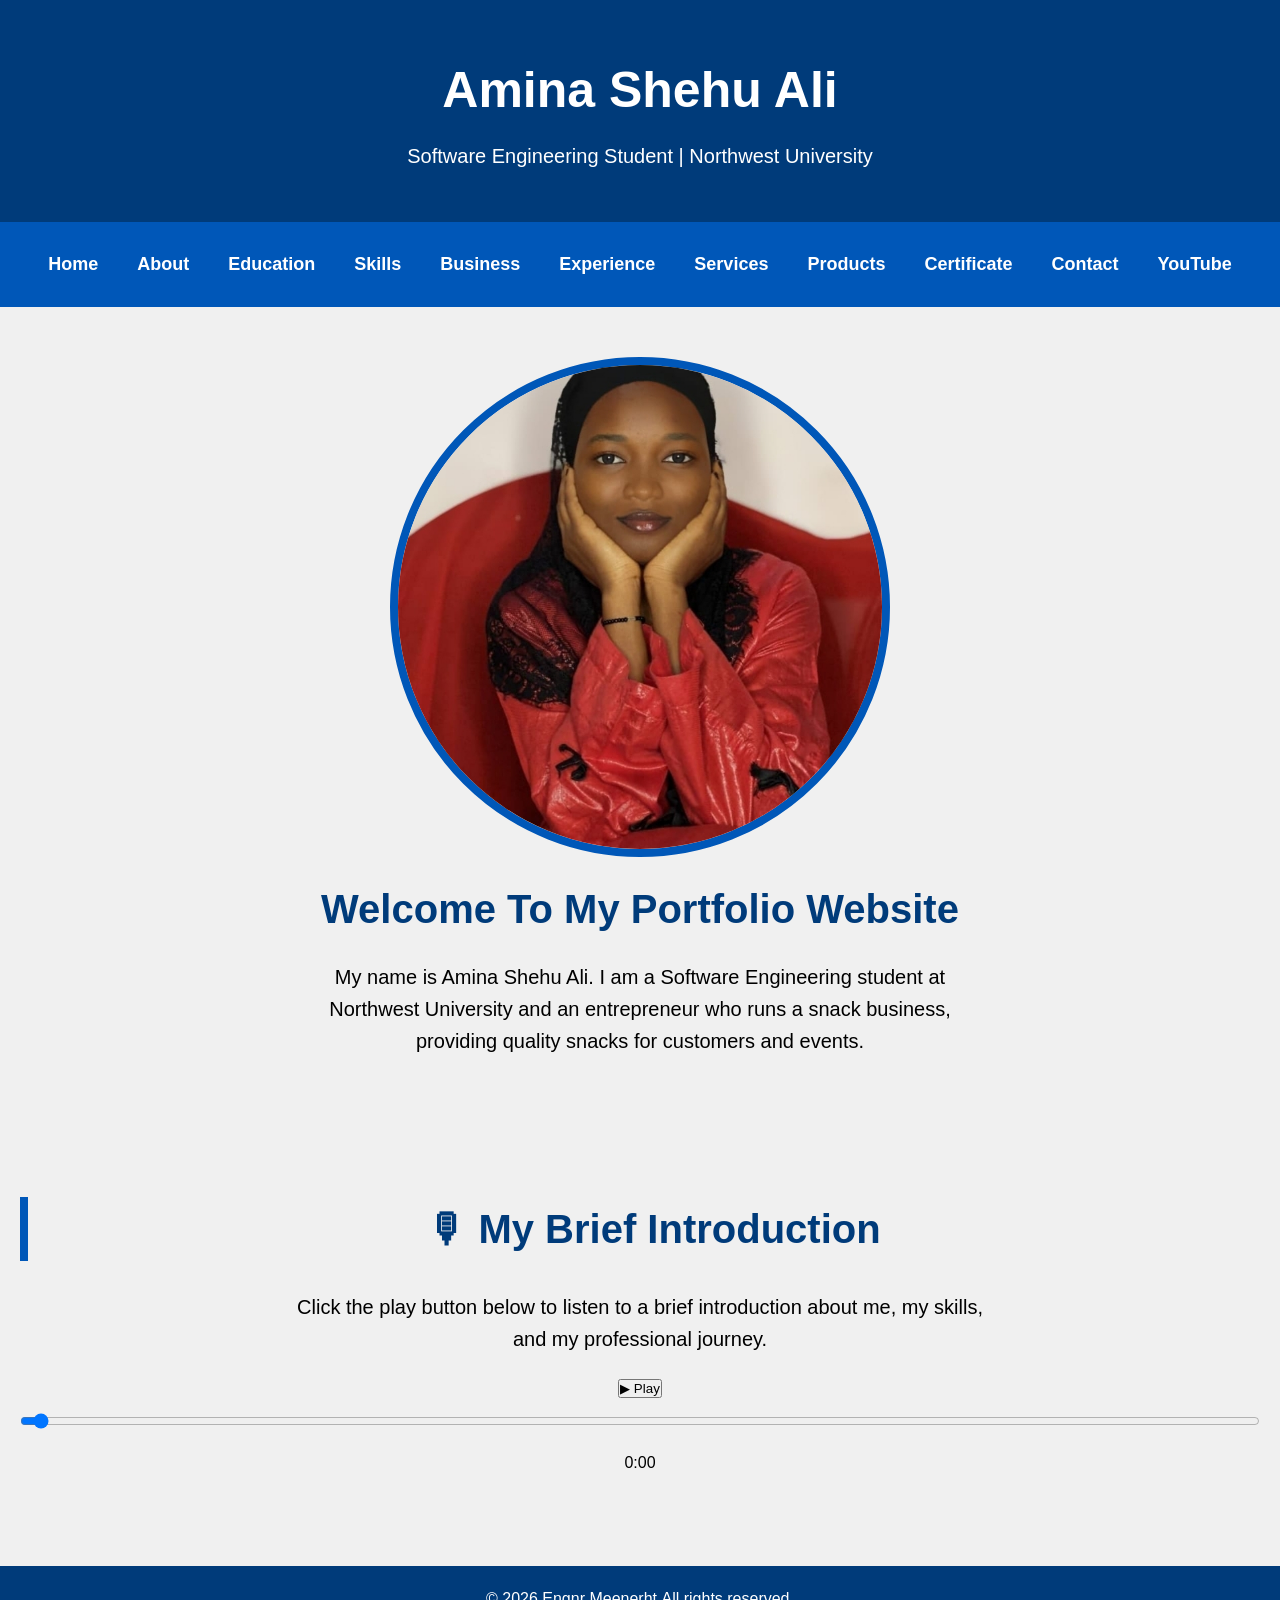
<file: index.html>
<!DOCTYPE html>
<html lang="en">

<head>
    <meta charset="UTF-8">
    <meta name="viewport" content="width=device-width, initial-scale=1.0">
    <title>Home - Amina Shehu Ali</title>
    <link rel="stylesheet" href="style.css">
</head>

<body>

<header>
    <h1>Amina Shehu Ali</h1>
    <p>Software Engineering Student | Northwest University</p>
</header>

<nav>
    <a href="index.html">Home</a>
    <a href="about.html">About</a>
    <a href="education.html">Education</a>
    <a href="skills.html">Skills</a>
    <a href="business.html">Business</a>
    <a href="experience.html">Experience</a>
    <a href="services.html">Services</a>
    <a href="products.html">Products</a>
    <a href="certificate.html">Certificate</a>
    <a href="contact.html">Contact</a>
    <a href="youtube.html" class="active">YouTube</a>
</nav>

<section class="hero">

    <img src="profile.jpg"
         alt="Profile Picture"
         class="profile-pic">

    <h2>Welcome To My Portfolio Website</h2>

    <p>
        My name is Amina Shehu Ali.
        I am a Software Engineering student at
        Northwest University and an entrepreneur
        who runs a snack business, providing
        quality snacks for customers and events.
    </p>
</section>
<section class="audio-section hero">
    <h2 class="section-title">🎙 My Brief Introduction</h2>

    <p>
        Click the play button below to listen to a brief introduction about me, my skills, and my professional journey.
    </p>

    <audio id="myAudio">
        <source src="my introduction.mp3" type="audio/mpeg">
    </audio>

    <div class="audio-player">
        <button id="playBtn">▶ Play</button>
        <input type="range" id="progressBar" value="0">
        <span id="currentTime">0:00</span>
    </div>
</section>

<script>
const audio = document.getElementById("myAudio");
const playBtn = document.getElementById("playBtn");
const progressBar = document.getElementById("progressBar");
const currentTime = document.getElementById("currentTime");

playBtn.onclick = function () {
    if (audio.paused) {
        audio.play();
        playBtn.innerHTML = "⏸ Pause";
    } else {
        audio.pause();
        playBtn.innerHTML = "▶ Play";
    }
};

audio.ontimeupdate = function () {
    progressBar.max = audio.duration;
    progressBar.value = audio.currentTime;

    let min = Math.floor(audio.currentTime / 60);
    let sec = Math.floor(audio.currentTime % 60);
    if (sec < 10) sec = "0" + sec;

    currentTime.innerHTML = min + ":" + sec;
};

progressBar.oninput = function () {
    audio.currentTime = progressBar.value;
};
            </script>


<footer>
    <p>&copy; 2026 Engnr Meenerht.All rights reserved.</p>
</footer>

</body>
</html>
</file>
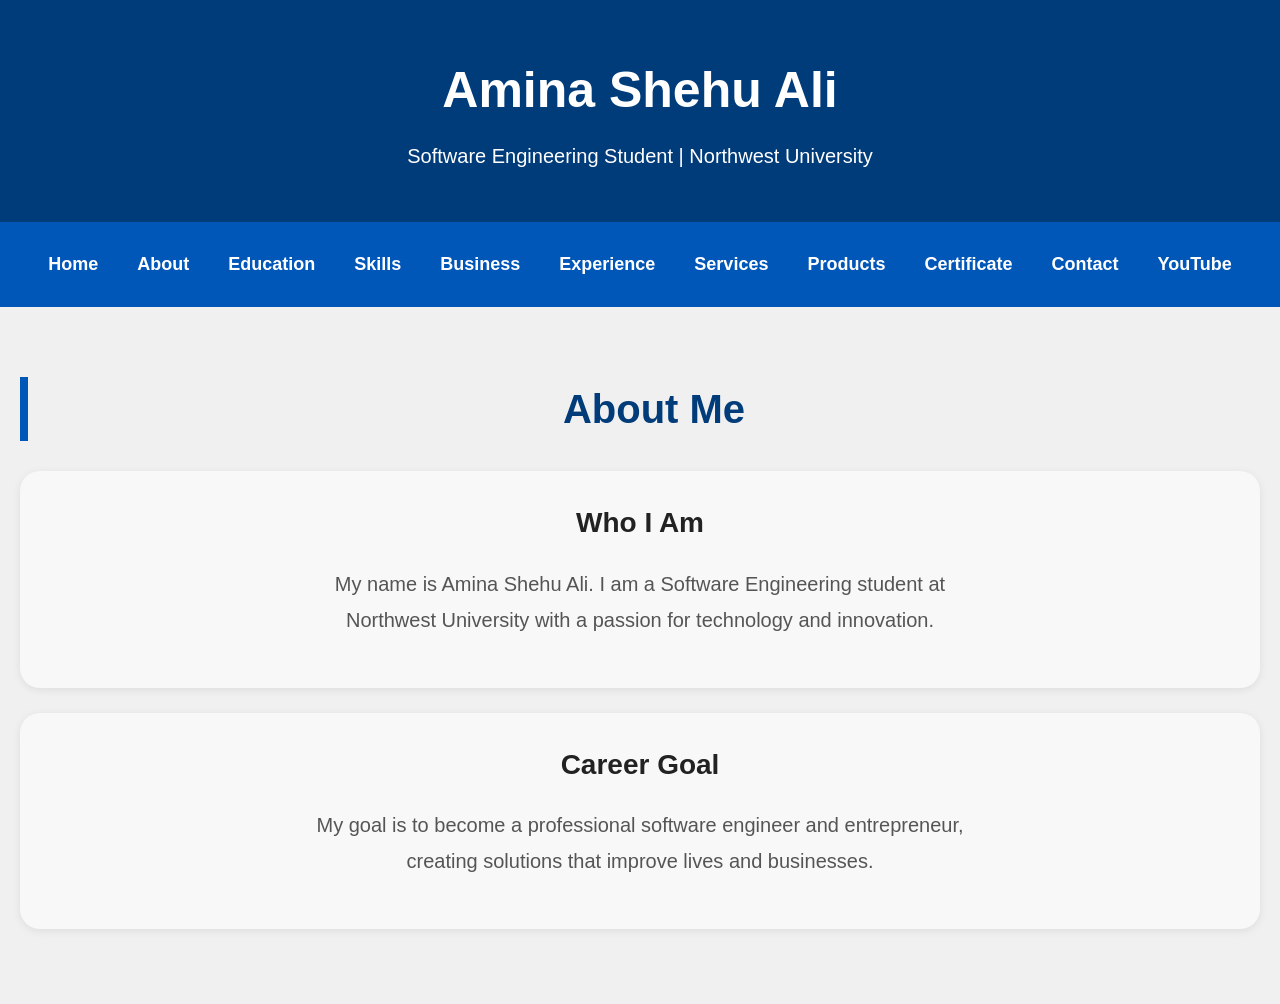
<file: about.html>
<!DOCTYPE html>
<html lang="en">

<head>
    <meta charset="UTF-8">
    <meta name="viewport" content="width=device-width, initial-scale=1.0">
    <title>Home - Amina Shehu Ali</title>
    <link rel="stylesheet" href="style.css">
</head>

<body>

<header>
    <h1>Amina Shehu Ali</h1>
    <p>Software Engineering Student | Northwest University</p>
</header>

<nav>
    <a href="index.html">Home</a>
    <a href="about.html">About</a>
    <a href="education.html">Education</a>
    <a href="skills.html">Skills</a>
    <a href="business.html">Business</a>
    <a href="experience.html">Experience</a>
    <a href="services.html">Services</a>
    <a href="products.html">Products</a>
    <a href="certificate.html">Certificate</a>
    <a href="contact.html">Contact</a>
    <a href="youtube.html" class="active">YouTube</a>
</nav>

<section class="hero">
    <h2 class="section-title">About Me</h2>

    <div class="card">
        <h3>Who I Am</h3>
        <p>
            My name is Amina Shehu Ali. I am a Software
            Engineering student at Northwest University with a passion
            for technology and innovation.
        </p>
    </div>

    <div class="card">
        <h3>Career Goal</h3>
        <p>
            My goal is to become a professional software engineer and
            entrepreneur, creating solutions that improve lives and businesses.
        </p>
    </div>

</section>
</file>
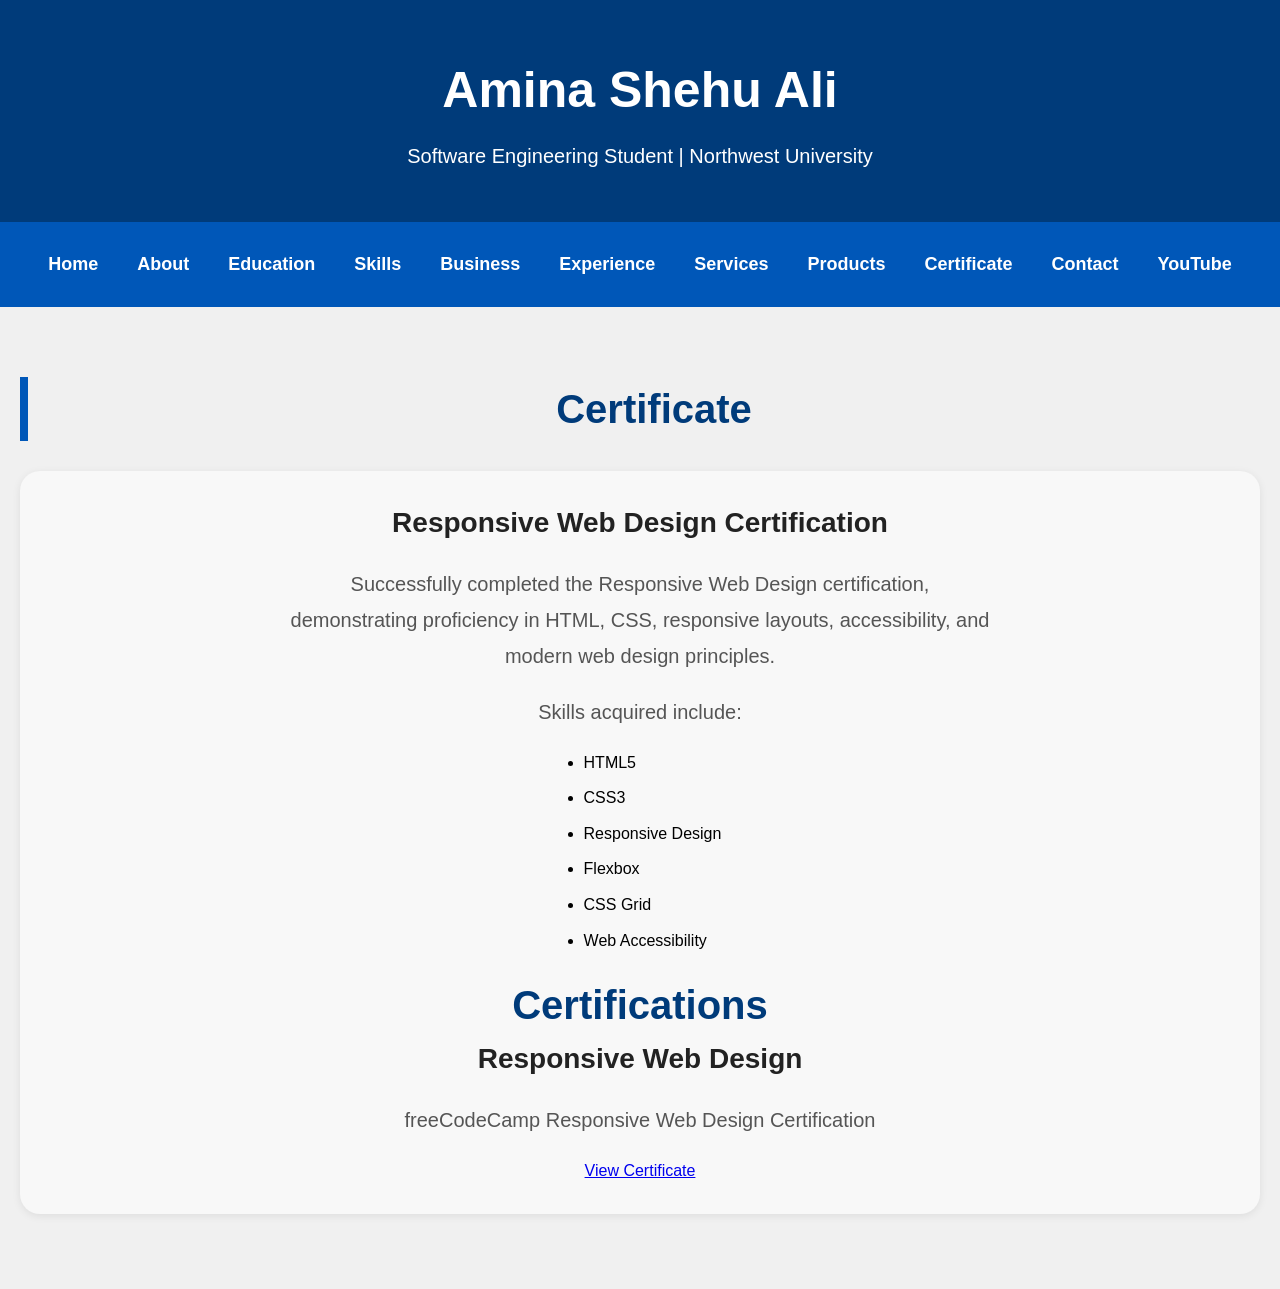
<file: certificate.html>
<!DOCTYPE html>
<html lang="en">

<head>
    <meta charset="UTF-8">
    <meta name="viewport" content="width=device-width, initial-scale=1.0">
    <title>Home - Amina Shehu Ali</title>
    <link rel="stylesheet" href="style.css">
</head>

<body>

<header>
    <h1>Amina Shehu Ali</h1>
    <p>Software Engineering Student | Northwest University</p>
</header>

<nav>
    <a href="index.html">Home</a>
    <a href="about.html">About</a>
    <a href="education.html">Education</a>
    <a href="skills.html">Skills</a>
    <a href="business.html">Business</a>
    <a href="experience.html">Experience</a>
    <a href="services.html">Services</a>
    <a href="products.html">Products</a>
    <a href="certificate.html">Certificate</a>
    <a href="contact.html">Contact</a>
   <a href="youtube.html" class="active">YouTube</a> 
</nav>

<section class="hero">

<h2 class="section-title">Certificate</h2>

<div class="card">
    <h3>Responsive Web Design Certification</h3>

    <p>
        Successfully completed the Responsive Web Design
        certification, demonstrating proficiency in HTML,
        CSS, responsive layouts, accessibility, and modern
        web design principles.
    </p>

    <p>
        Skills acquired include:
    </p>

    <ul>
        <li>HTML5</li>
        <li>CSS3</li>
        <li>Responsive Design</li>
        <li>Flexbox</li>
        <li>CSS Grid</li>
        <li>Web Accessibility</li>
    </ul>
    <section id="certifications">
  <h2>Certifications</h2>

  <div class="certificate-card">
    <h3>Responsive Web Design</h3>

    <p>
      freeCodeCamp Responsive Web Design Certification
    </p>

    <a
      href="https://www.freecodecamp.org/certification/aminashehuali/responsive-web-design"
      target="_blank"
      rel="noopener noreferrer"
    >
      View Certificate
    </a>
  </div>
</section>

</div>

</section>
</file>
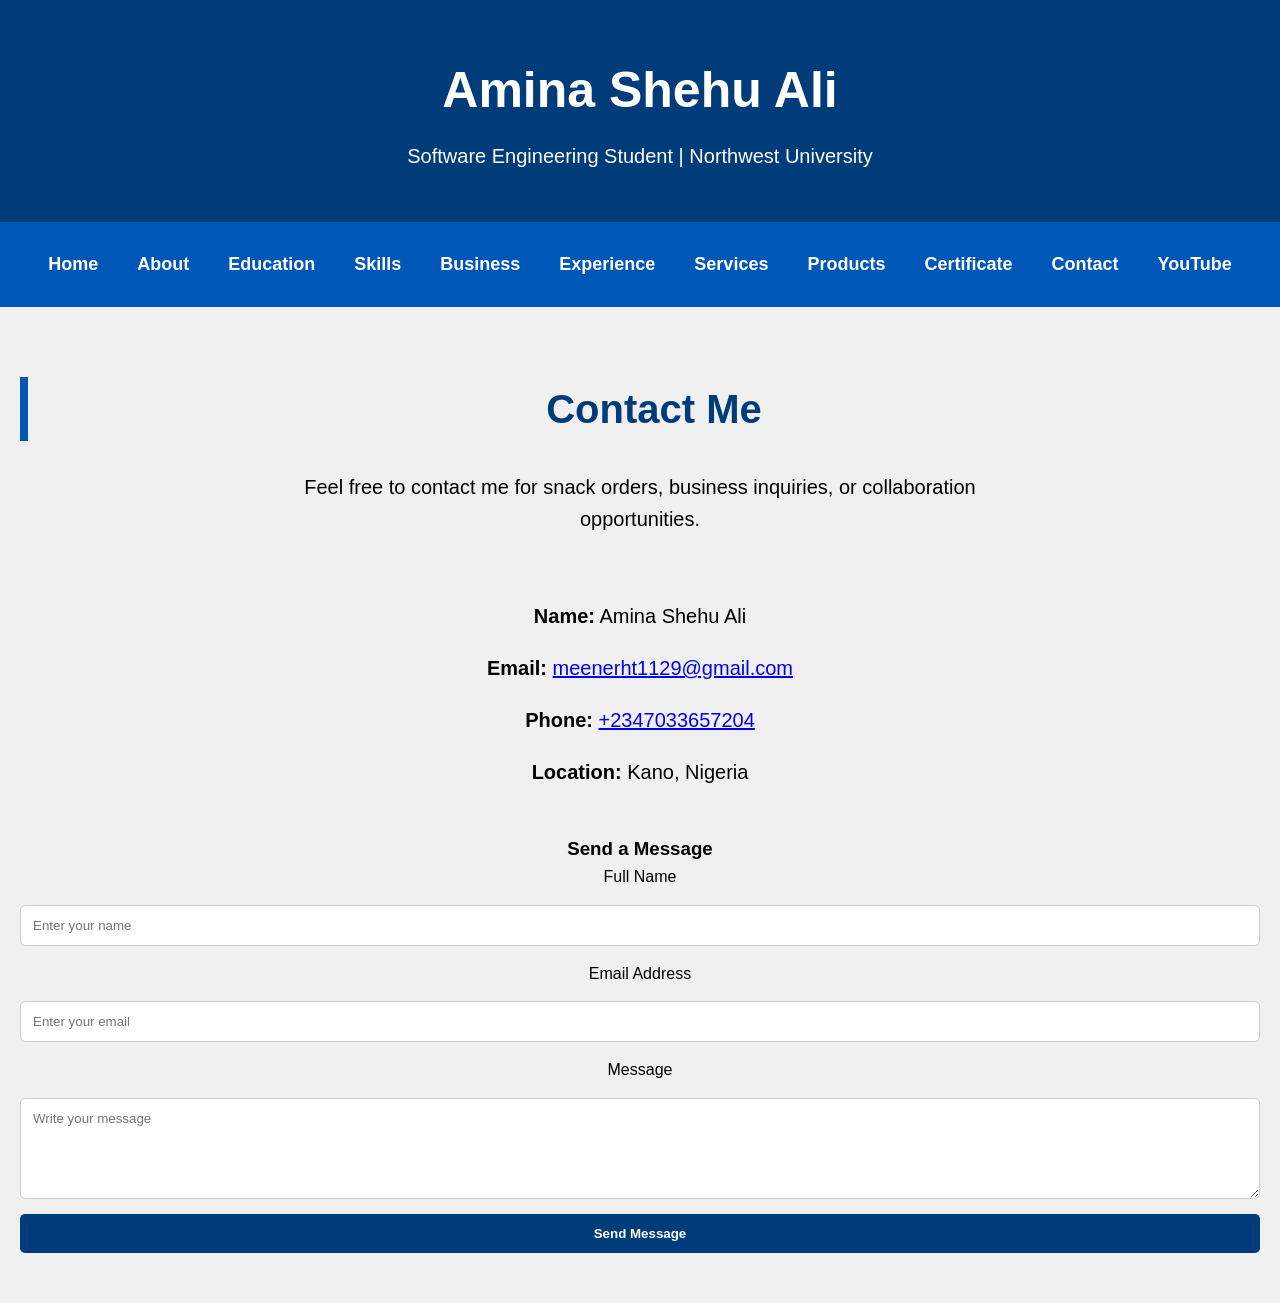
<file: contact.html>
<!DOCTYPE html>
<html lang="en">

<head>
    <meta charset="UTF-8">
    <meta name="viewport" content="width=device-width, initial-scale=1.0">
    <title>Home - Amina Shehu Ali</title>
    <link rel="stylesheet" href="style.css">
</head>

<body>

<header>
    <h1>Amina Shehu Ali</h1>
    <p>Software Engineering Student | Northwest University</p>
</header>

<nav>
    <a href="index.html">Home</a>
    <a href="about.html">About</a>
    <a href="education.html">Education</a>
    <a href="skills.html">Skills</a>
    <a href="business.html">Business</a>
    <a href="experience.html">Experience</a>
    <a href="services.html">Services</a>
    <a href="products.html">Products</a>
    <a href="certificate.html">Certificate</a>
    <a href="contact.html">Contact</a>
    <a href="youtube.html" class="active">YouTube</a>
</nav>

<section class="hero">

    <h2 class="section-title">Contact Me</h2>

    <p>
        Feel free to contact me for snack orders,
        business inquiries, or collaboration opportunities.
    </p>

    <br>

    <p><strong>Name:</strong> Amina Shehu Ali</p>

    <p><strong>Email:</strong>
<a href="mailto:meenerht1129@gmail.com">
meenerht1129@gmail.com
</a>
</p>

<p><strong>Phone:</strong>
<a href="tel:+2347033657204">
+2347033657204
</a>
</p>

    <p><strong>Location:</strong> Kano, Nigeria</p>

    <br>

    <h3>Send a Message</h3>

    <form>

        <label>Full Name</label>
        <input type="text" placeholder="Enter your name">

        <label>Email Address</label>
        <input type="email" placeholder="Enter your email">

        <label>Message</label>
        <textarea rows="5" placeholder="Write your message"></textarea>

        <input type="submit" value="Send Message">

    </form>

</section>
</file>
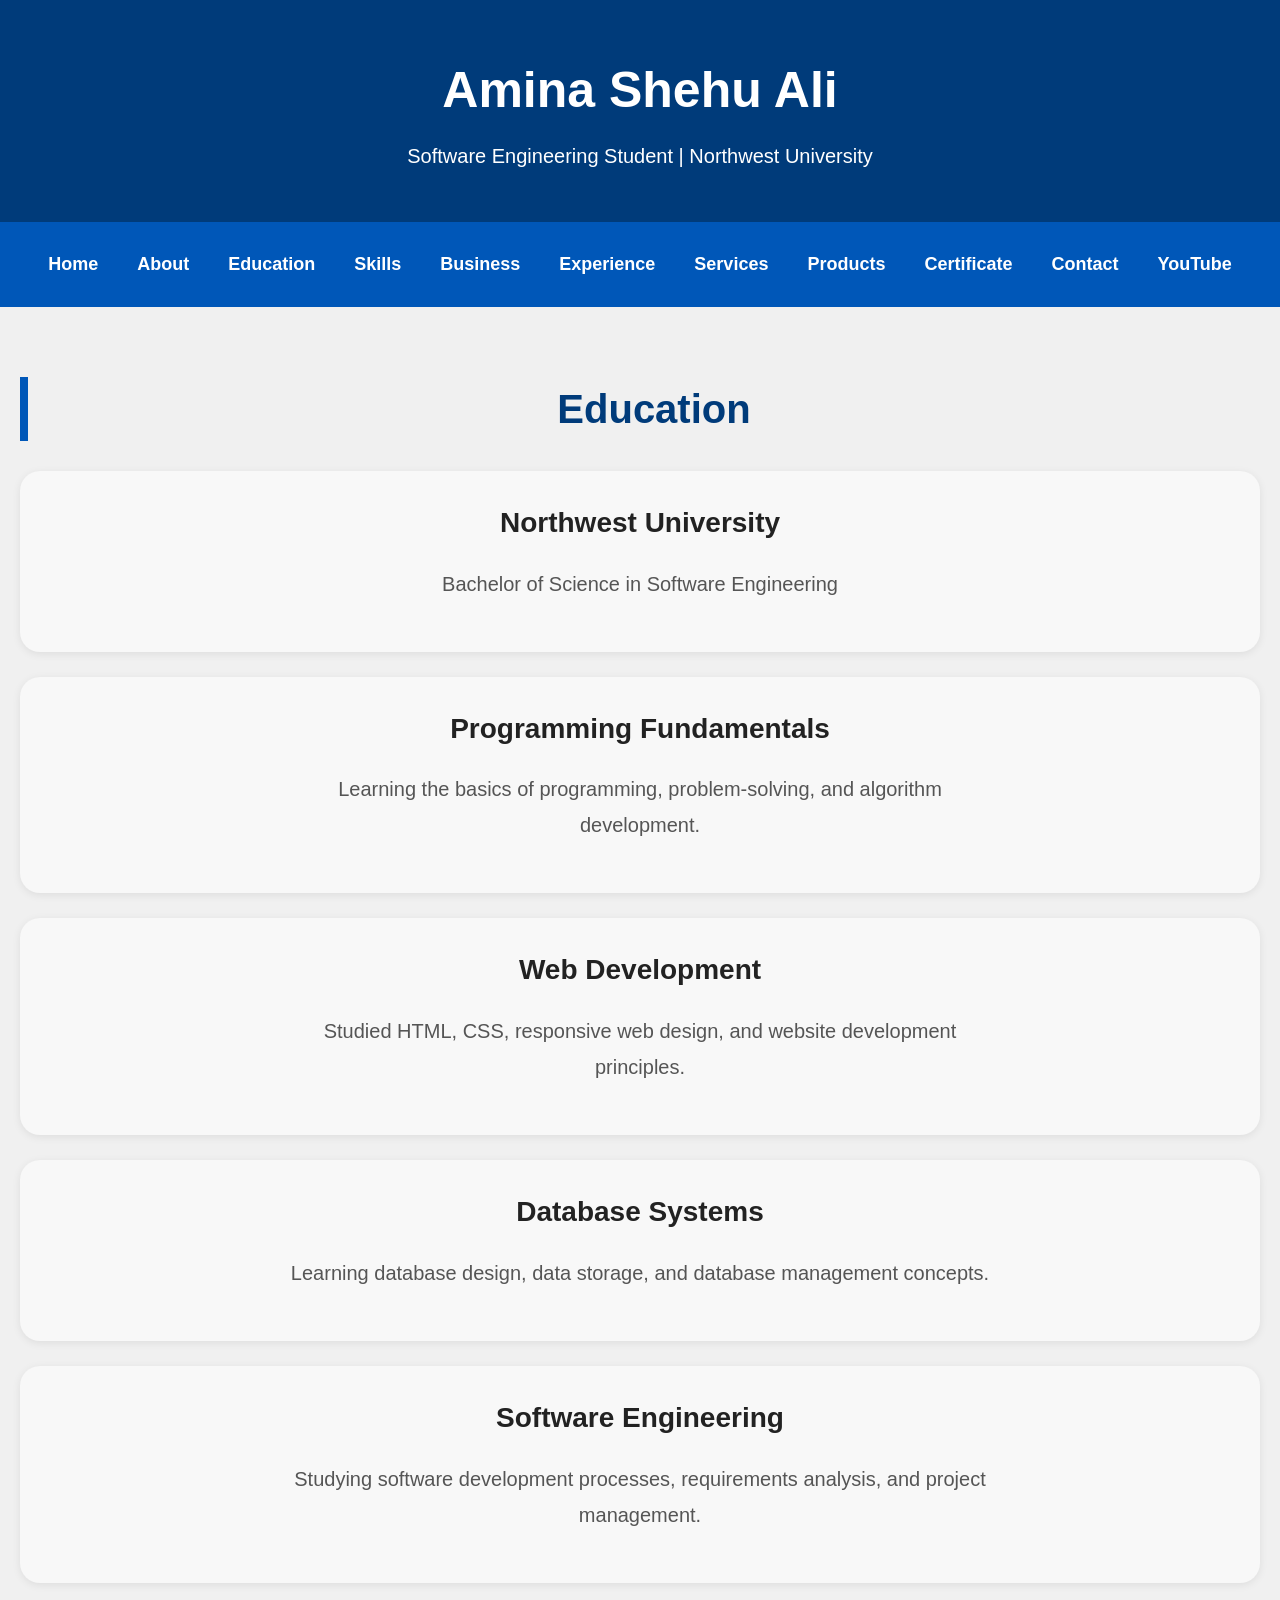
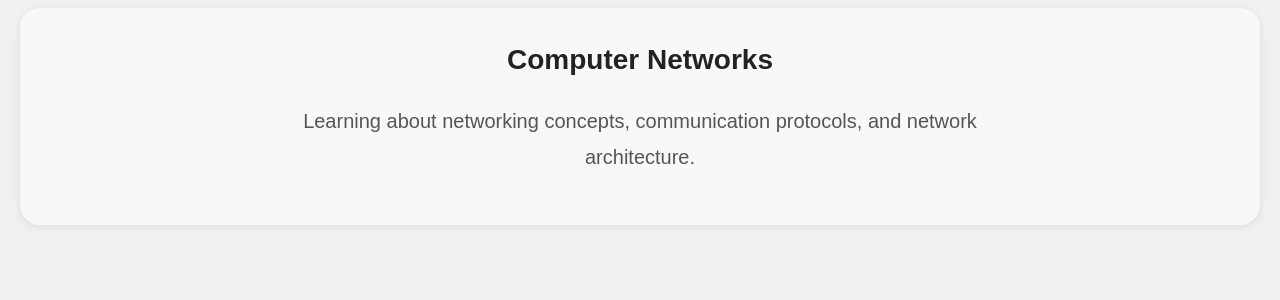
<file: education.html>
<!DOCTYPE html>
<html lang="en">

<head>
    <meta charset="UTF-8">
    <meta name="viewport" content="width=device-width, initial-scale=1.0">
    <title>Home - Amina Shehu Ali</title>
    <link rel="stylesheet" href="style.css">
</head>

<body>

<header>
    <h1>Amina Shehu Ali</h1>
    <p>Software Engineering Student | Northwest University</p>
</header>

<nav>
    <a href="index.html">Home</a>
    <a href="about.html">About</a>
    <a href="education.html">Education</a>
    <a href="skills.html">Skills</a>
    <a href="business.html">Business</a>
    <a href="experience.html">Experience</a>
    <a href="services.html">Services</a>
    <a href="products.html">Products</a>
    <a href="certificate.html">Certificate</a>
    <a href="contact.html">Contact</a>
    <a href="youtube.html" class="active">YouTube</a>
</nav>

<section class="hero">

    <h2 class="section-title">Education</h2>

    <div class="card">
        <h3>Northwest University</h3>
        <p>
            Bachelor of Science in Software Engineering
        </p>
    </div>

    <div class="card">
        <h3>Programming Fundamentals</h3>
        <p>
            Learning the basics of programming, problem-solving,
            and algorithm development.
        </p>
    </div>

    <div class="card">
        <h3>Web Development</h3>
        <p>
            Studied HTML, CSS, responsive web design,
            and website development principles.
        </p>
    </div>

    <div class="card">
        <h3>Database Systems</h3>
        <p>
            Learning database design, data storage,
            and database management concepts.
        </p>
    </div>

    <div class="card">
        <h3>Software Engineering</h3>
        <p>
            Studying software development processes,
            requirements analysis, and project management.
        </p>
    </div>

    <div class="card">
        <h3>Computer Networks</h3>
        <p>
            Learning about networking concepts, communication
            protocols, and network architecture.
        </p>
    </div>

</section>
</file>
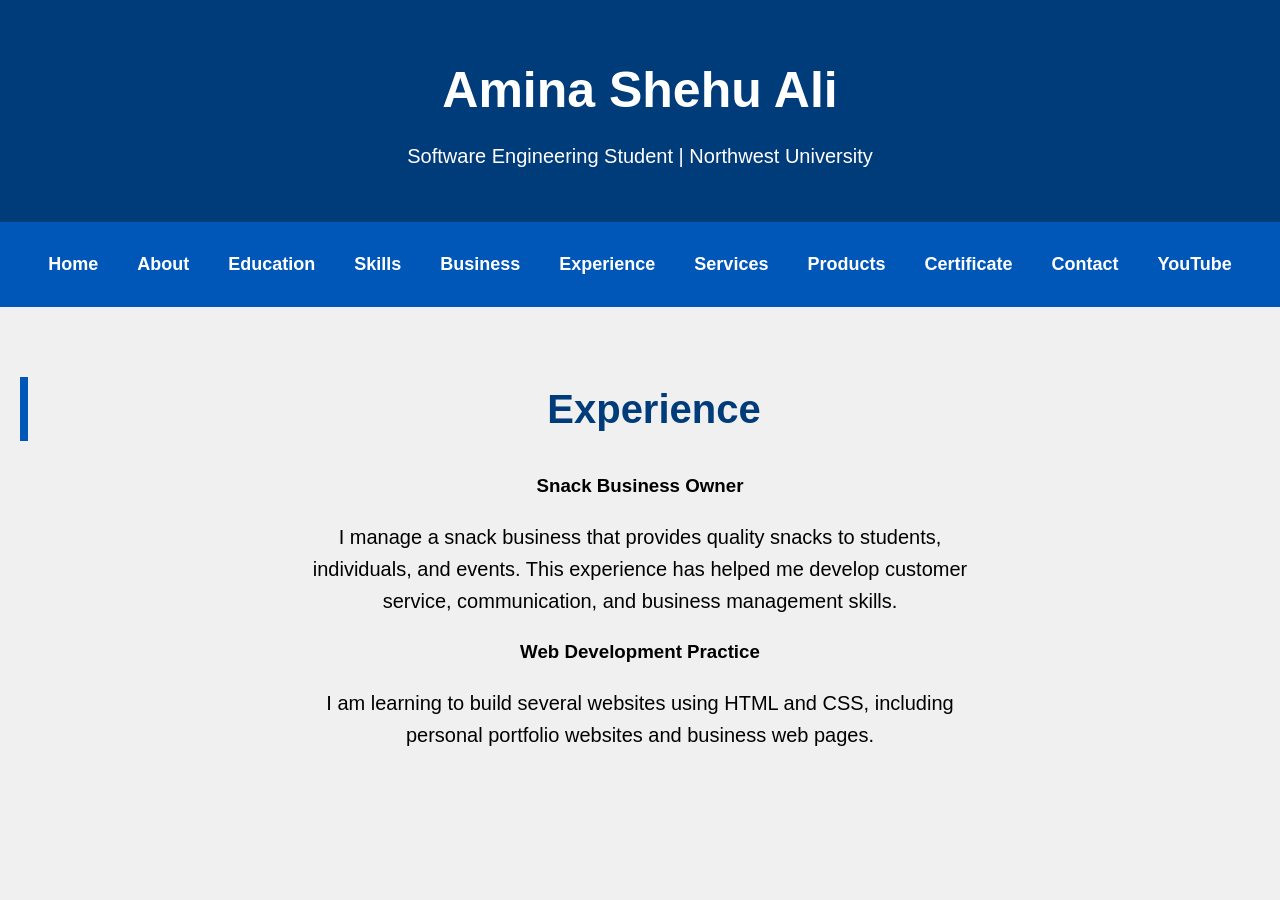
<file: experience.html>
<!DOCTYPE html>
<html lang="en">

<head>
    <meta charset="UTF-8">
    <meta name="viewport" content="width=device-width, initial-scale=1.0">
    <title>Home - Amina Shehu Ali</title>
    <link rel="stylesheet" href="style.css">
</head>

<body>

<header>
    <h1>Amina Shehu Ali</h1>
    <p>Software Engineering Student | Northwest University</p>
</header>

<nav>
    <a href="index.html">Home</a>
    <a href="about.html">About</a>
    <a href="education.html">Education</a>
    <a href="skills.html">Skills</a>
    <a href="business.html">Business</a>
    <a href="experience.html">Experience</a>
    <a href="services.html">Services</a>
    <a href="products.html">Products</a>
    <a href="certificate.html">Certificate</a>
    <a href="contact.html">Contact</a>
    <a href="youtube.html" class="active">YouTube</a>
</nav>

<section class="hero">
<h2 class="section-title">Experience</h2>

<h3>Snack Business Owner</h3>

<p>
I manage a snack business that provides quality snacks
to students, individuals, and events. This experience
has helped me develop customer service, communication,
and business management skills.
</p>

<h3>Web Development Practice</h3>

<p>
I am learning to build several websites using HTML and CSS,
including personal portfolio websites and business
web pages.
</p>

</section>
</file>
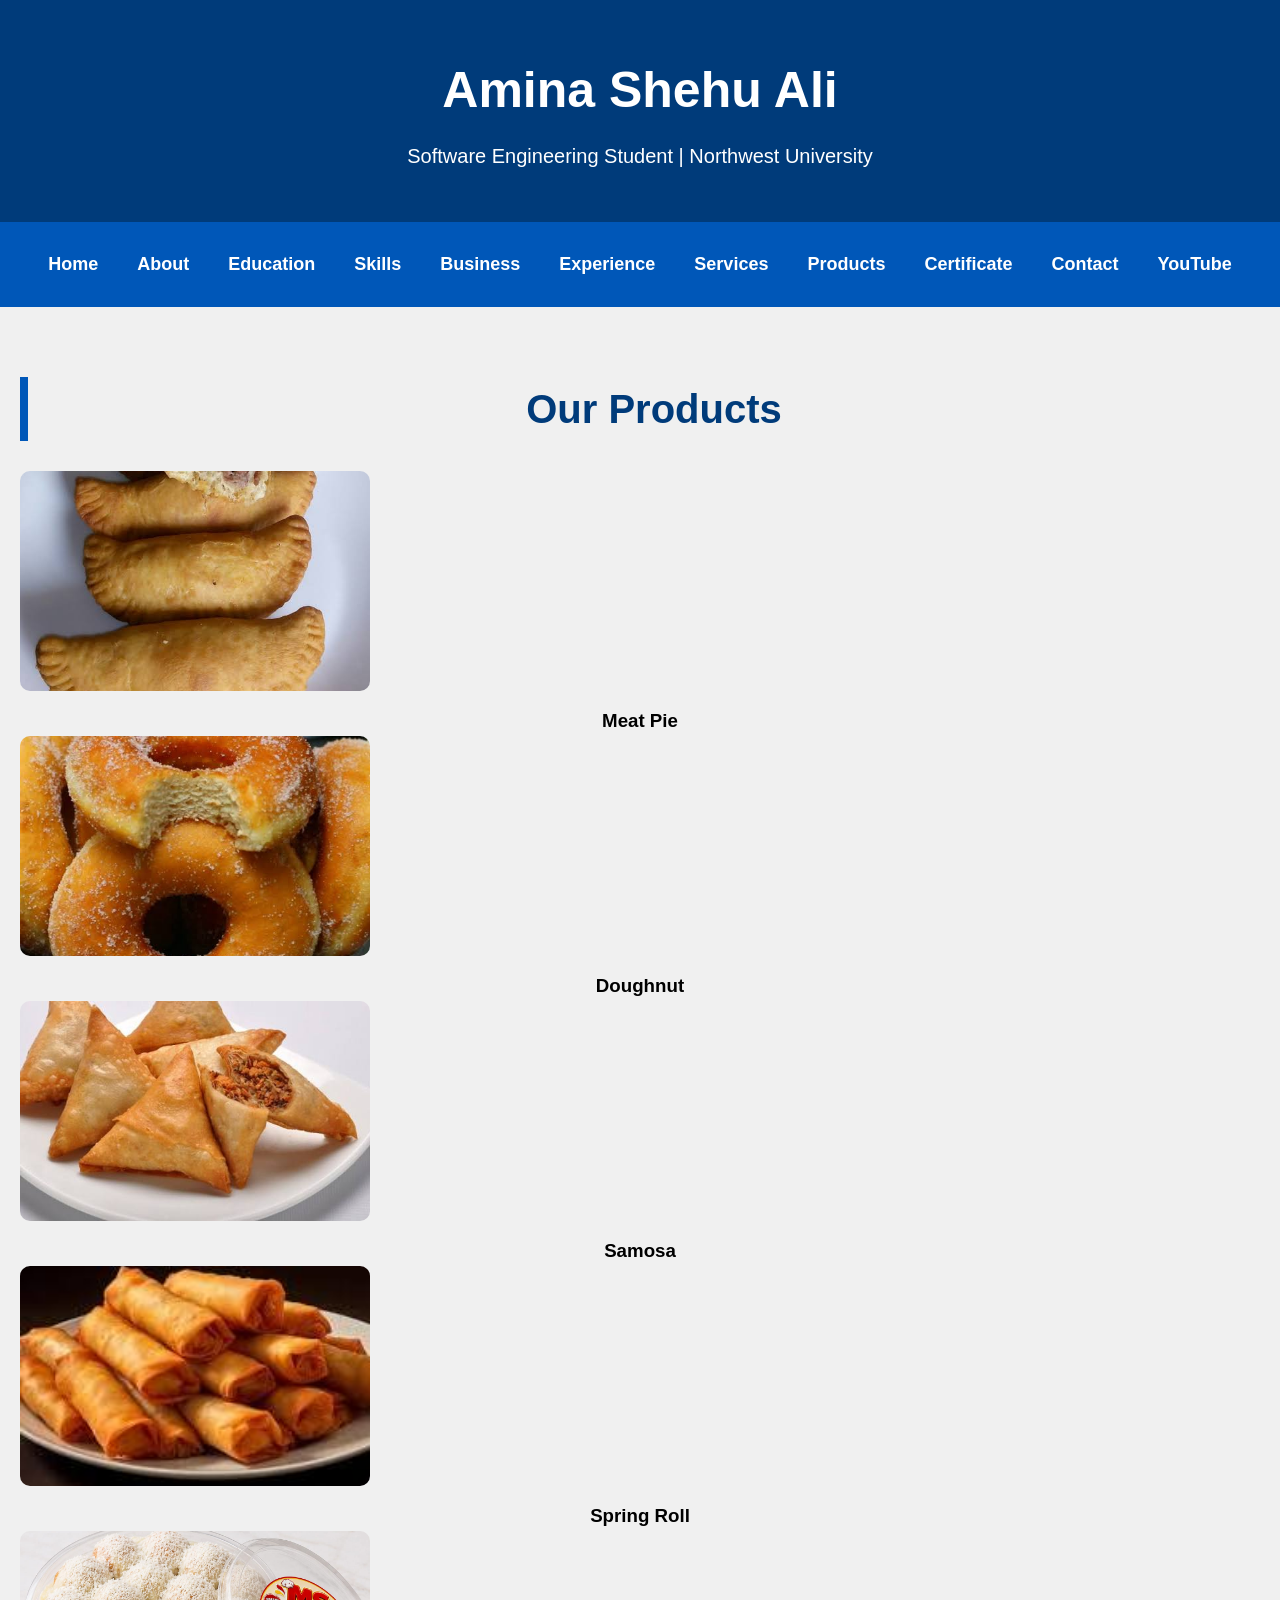
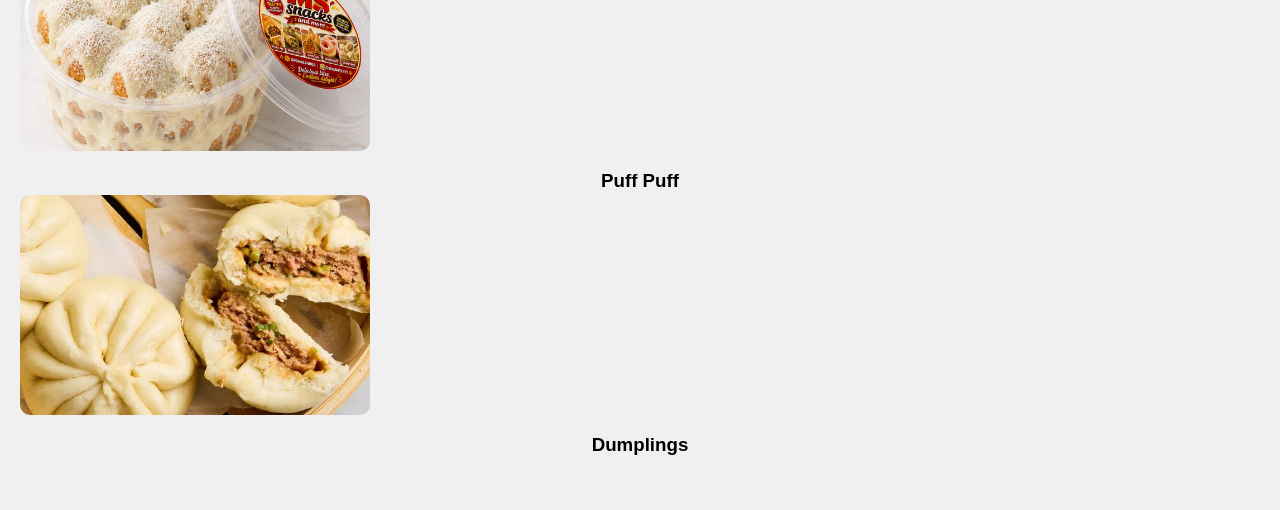
<file: products.html>
<!DOCTYPE html>
<html lang="en">

<head>
    <meta charset="UTF-8">
    <meta name="viewport" content="width=device-width, initial-scale=1.0">
    <title>Home - Amina Shehu Ali</title>
    <link rel="stylesheet" href="style.css">
</head>

<body>

<header>
    <h1>Amina Shehu Ali</h1>
    <p>Software Engineering Student | Northwest University</p>
</header>

<nav>
    <a href="index.html">Home</a>
    <a href="about.html">About</a>
    <a href="education.html">Education</a>
    <a href="skills.html">Skills</a>
    <a href="business.html">Business</a>
    <a href="experience.html">Experience</a>
    <a href="services.html">Services</a>
    <a href="products.html">Products</a>
    <a href="certificate.html">Certificate</a>
    <a href="contact.html">Contact</a>
   <a href="youtube.html" class="active">YouTube</a> 
</nav>

<section class="hero">    
    <h2 class="section-title">Our Products</h2>

    <div class="product-card">
        <img src="meatpie.jpg" alt="Meat Pie" class="product-img">
        <h3>Meat Pie</h3>
    </div>

    <div class="product-card">
        <img src="doughnuts.jpg" alt="Doughnut" class="product-img">
        <h3>Doughnut</h3>
    </div>

    <div class="product-card">
        <img src="samosa.jpg" alt="Samosa" class="product-img">
        <h3>Samosa</h3>
    </div>

    <div class="product-card">
        <img src="spring rolls.jpg" alt="Spring Roll" class="product-img">
        <h3>Spring Roll</h3>
    </div>

    <div class="product-card">
        <img src="puffpuff.jpg" alt="Puff Puff" class="product-img">
        <h3>Puff Puff</h3>
    </div>

    <div class="product-card">
        <img src="Dumplings.jpg" alt="Dumplings" class="product-img">
        <h3>Dumplings</h3>
    </div>
</section>
</file>
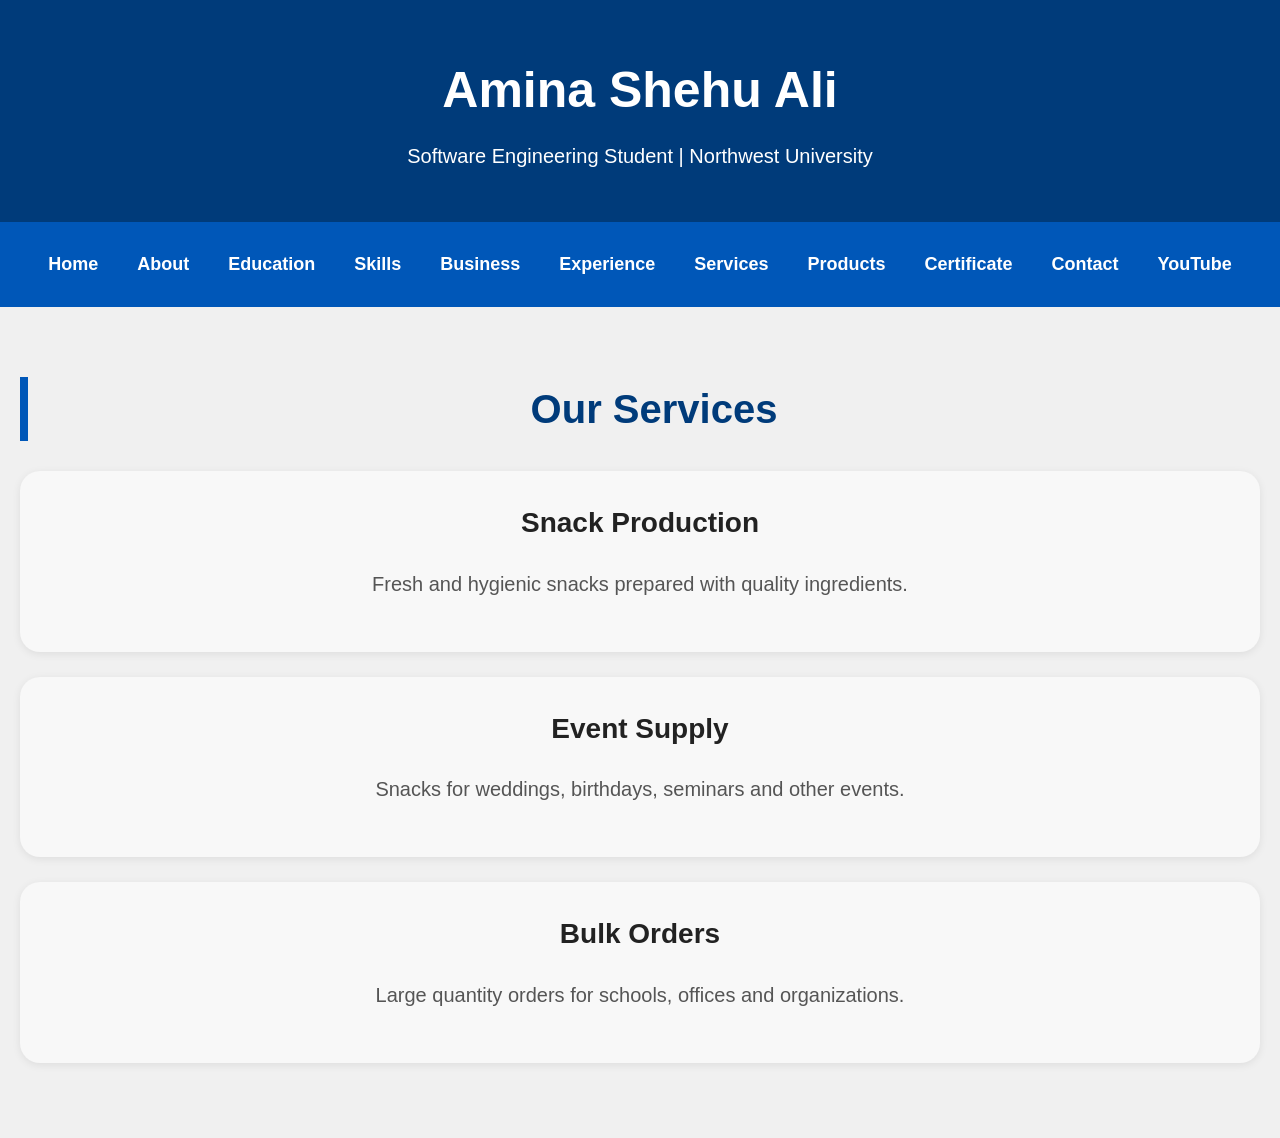
<file: services.html>
<!DOCTYPE html>
<html lang="en">

<head>
    <meta charset="UTF-8">
    <meta name="viewport" content="width=device-width, initial-scale=1.0">
    <title>Home - Amina Shehu Ali</title>
    <link rel="stylesheet" href="style.css">
</head>

<body>

<header>
    <h1>Amina Shehu Ali</h1>
    <p>Software Engineering Student | Northwest University</p>
</header>

<nav>
    <a href="index.html">Home</a>
    <a href="about.html">About</a>
    <a href="education.html">Education</a>
    <a href="skills.html">Skills</a>
    <a href="business.html">Business</a>
    <a href="experience.html">Experience</a>
    <a href="services.html">Services</a>
    <a href="products.html">Products</a>
    <a href="certificate.html">Certificate</a>
    <a href="contact.html">Contact</a>
    <a href="youtube.html" class="active">YouTube</a>
</nav>

<section class="hero">
    <h2 class="section-title">Our Services</h2>

    <div class="card">
        <h3>Snack Production</h3>
        <p>
            Fresh and hygienic snacks prepared with quality ingredients.
        </p>
    </div>

    <div class="card">
        <h3>Event Supply</h3>
        <p>
            Snacks for weddings, birthdays, seminars and other events.
        </p>
    </div>

    <div class="card">
        <h3>Bulk Orders</h3>
        <p>
            Large quantity orders for schools, offices and organizations.
        </p>
    </div>

</section>
</file>
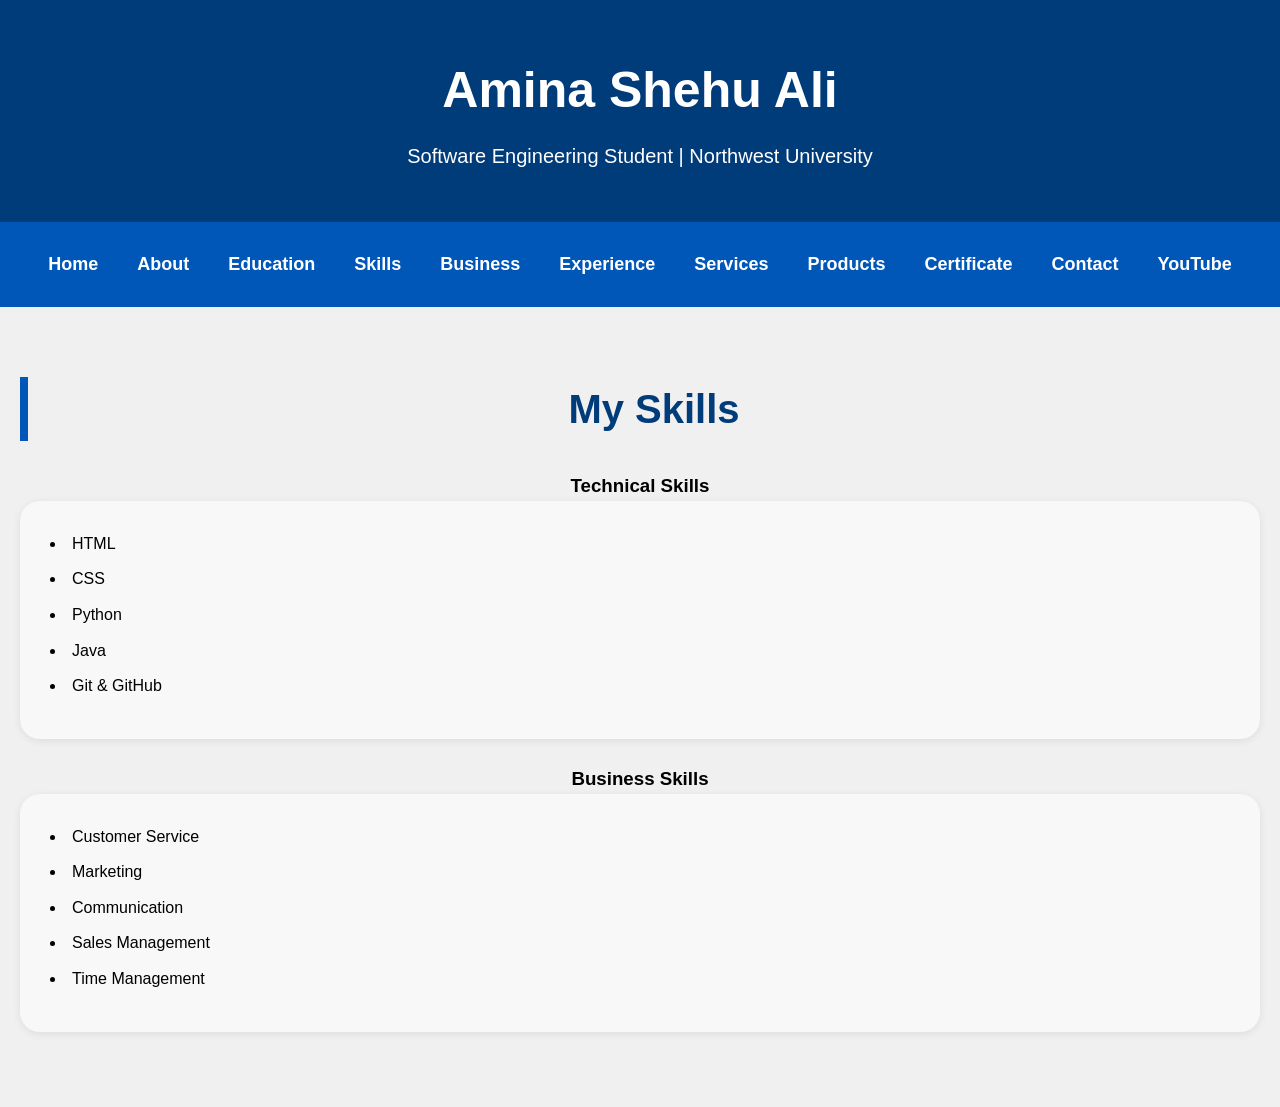
<file: skills.html>
<!DOCTYPE html>
<html lang="en">

<head>
    <meta charset="UTF-8">
    <meta name="viewport" content="width=device-width, initial-scale=1.0">
    <title>Home - Amina Shehu Ali</title>
    <link rel="stylesheet" href="style.css">
</head>

<body>

<header>
    <h1>Amina Shehu Ali</h1>
    <p>Software Engineering Student | Northwest University</p>
</header>

<nav>
    <a href="index.html">Home</a>
    <a href="about.html">About</a>
    <a href="education.html">Education</a>
    <a href="skills.html">Skills</a>
    <a href="business.html">Business</a>
    <a href="experience.html">Experience</a>
    <a href="services.html">Services</a>
    <a href="products.html">Products</a>
    <a href="certificate.html">Certificate</a>
    <a href="contact.html">Contact</a>
    <a href="youtube.html" class="active">YouTube
</a>
</nav>

<section class="hero">

<h2 class="section-title">My Skills</h2>

<h3>Technical Skills</h3>
<div class="card"
<ul>
<li>HTML</li>
<li>CSS</li>
<li>Python</li>
<li>Java</li>
<li>Git & GitHub</li>
</ul>
</div>

<h3>Business Skills</h3>

<div class="card"
    <ul>
<li>Customer Service</li>
<li>Marketing</li>
<li>Communication</li>
<li>Sales Management</li>
<li>Time Management</li>
</ul>
</div>


</section>
</file>
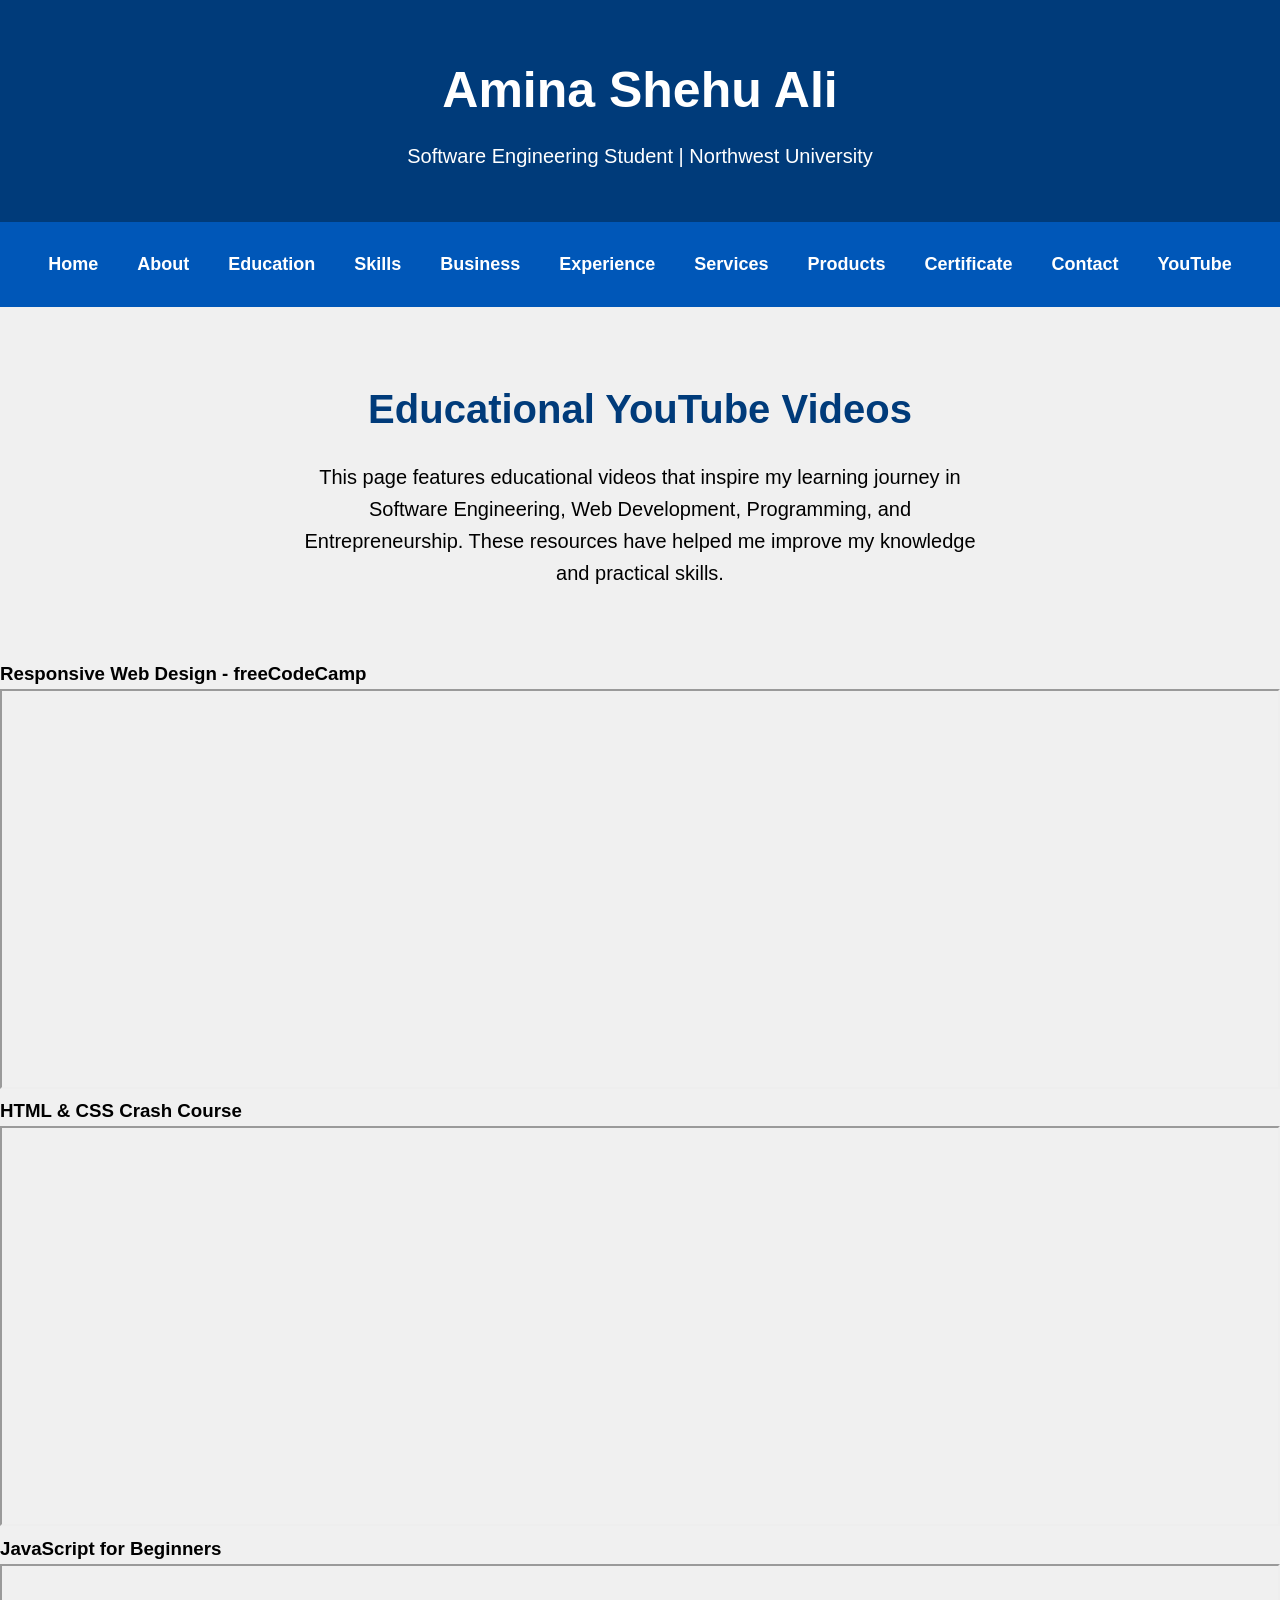
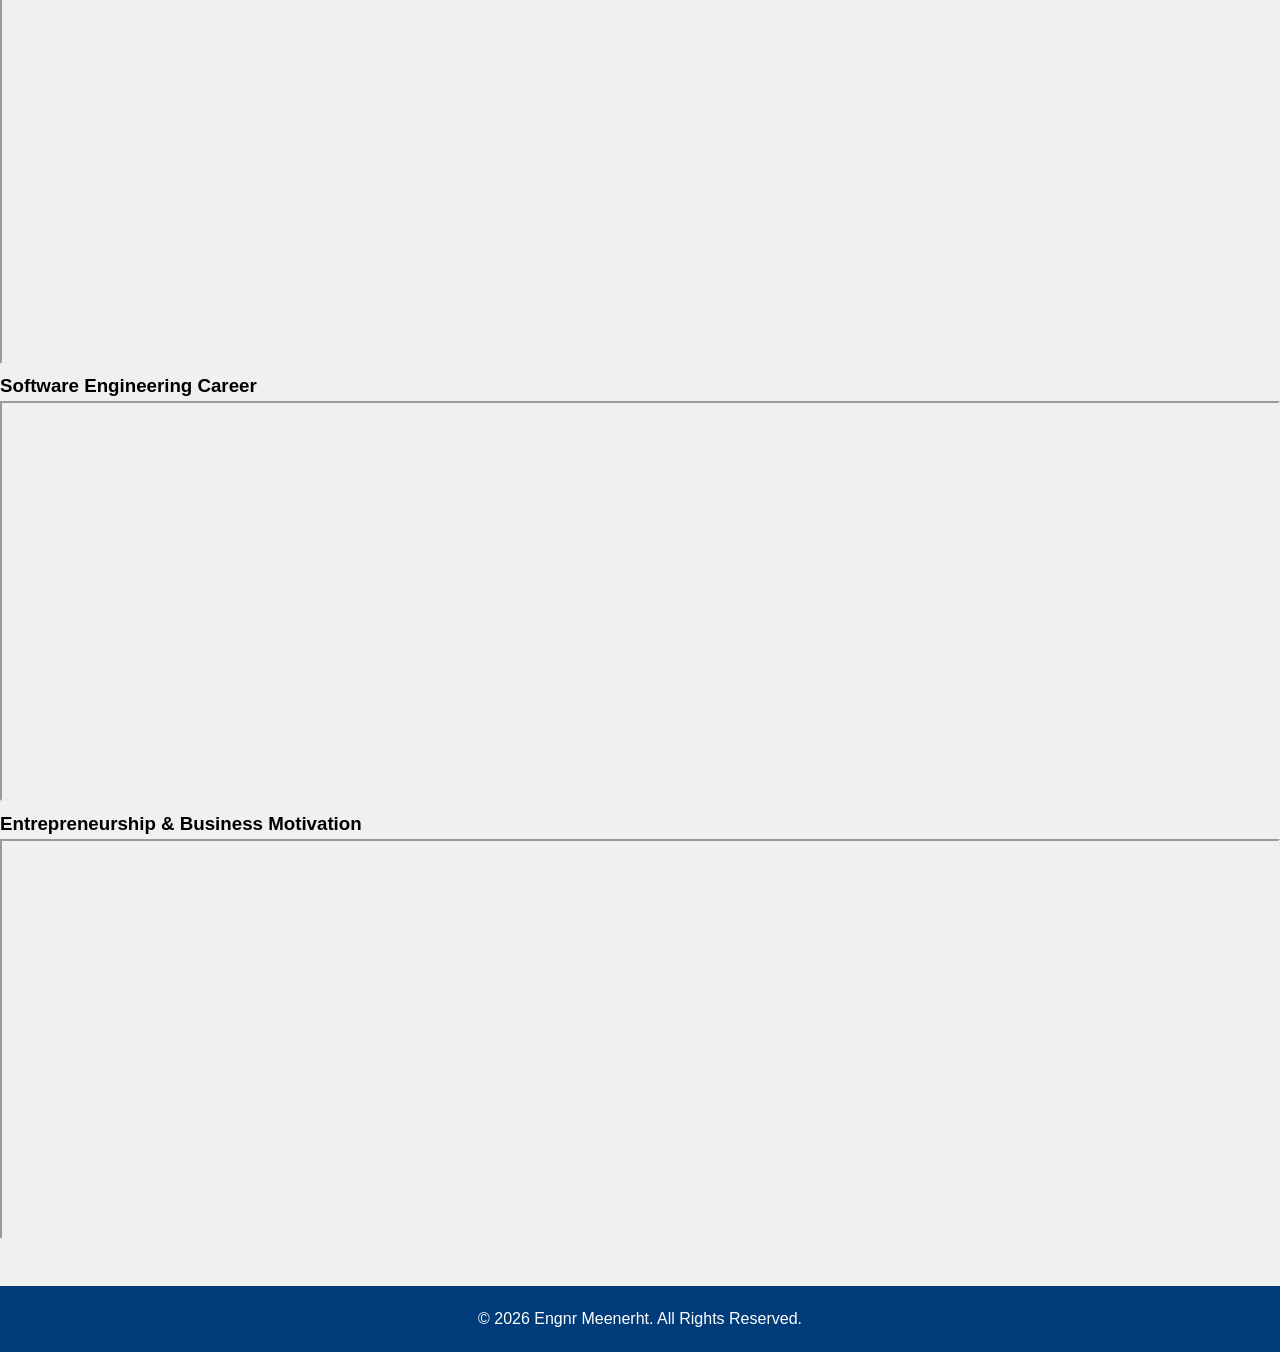
<file: YouTube.html>
<!DOCTYPE html>
<html lang="en">

<head>
    <meta charset="UTF-8">
    <meta name="viewport" content="width=device-width, initial-scale=1.0">
    <title>Home - Amina Shehu Ali</title>
    <link rel="stylesheet" href="style.css">
</head>

<body>

<header>
    <h1>Amina Shehu Ali</h1>
    <p>Software Engineering Student | Northwest University</p>
</header>

<nav>
    <a href="index.html">Home</a>
    <a href="about.html">About</a>
    <a href="education.html">Education</a>
    <a href="skills.html">Skills</a>
    <a href="business.html">Business</a>
    <a href="experience.html">Experience</a>
    <a href="services.html">Services</a>
    <a href="products.html">Products</a>
    <a href="certificate.html">Certificate</a>
    <a href="contact.html">Contact</a>
    <a href="youtube.html">YouTube
</a>
</nav>

<section class="hero">
    <h2>Educational YouTube Videos</h2>

    <p>
        This page features educational videos that inspire my learning journey in
        Software Engineering, Web Development, Programming, and Entrepreneurship.
        These resources have helped me improve my knowledge and practical skills.
    </p>
</section>

<section class="video-container">

    <div class="video-card">
        <h3>Responsive Web Design - freeCodeCamp</h3>

        <iframe
            width="100%"
            height="400"
            src="https://www.youtube.com/embed/mU6anWqZJcc"
            title="Responsive Web Design"
            allowfullscreen>
        </iframe>
    </div>

    <div class="video-card">
        <h3>HTML & CSS Crash Course</h3>

        <iframe
            width="100%"
            height="400"
            src="https://www.youtube.com/embed/916GWv2Qs08"
            title="HTML and CSS"
            allowfullscreen>
        </iframe>
    </div>

    <div class="video-card">
        <h3>JavaScript for Beginners</h3>

        <iframe
            width="100%"
            height="400"
            src="https://www.youtube.com/embed/W6NZfCO5SIk"
            title="JavaScript"
            allowfullscreen>
        </iframe>
    </div>

    <div class="video-card">
        <h3>Software Engineering Career</h3>

        <iframe
            width="100%"
            height="400"
            src="https://www.youtube.com/embed/2ZLl8GAk1X4"
            title="Software Engineering"
            allowfullscreen>
        </iframe>
    </div>

    <div class="video-card">
        <h3>Entrepreneurship & Business Motivation</h3>

        <iframe
            width="100%"
            height="400"
            src="https://www.youtube.com/embed/ZXsQAXx_ao0"
            title="Entrepreneurship"
            allowfullscreen>
        </iframe>
    </div>

</section>

<footer>
    <p>&copy; 2026 Engnr Meenerht. All Rights Reserved.</p>
</footer>

</bo
</file>
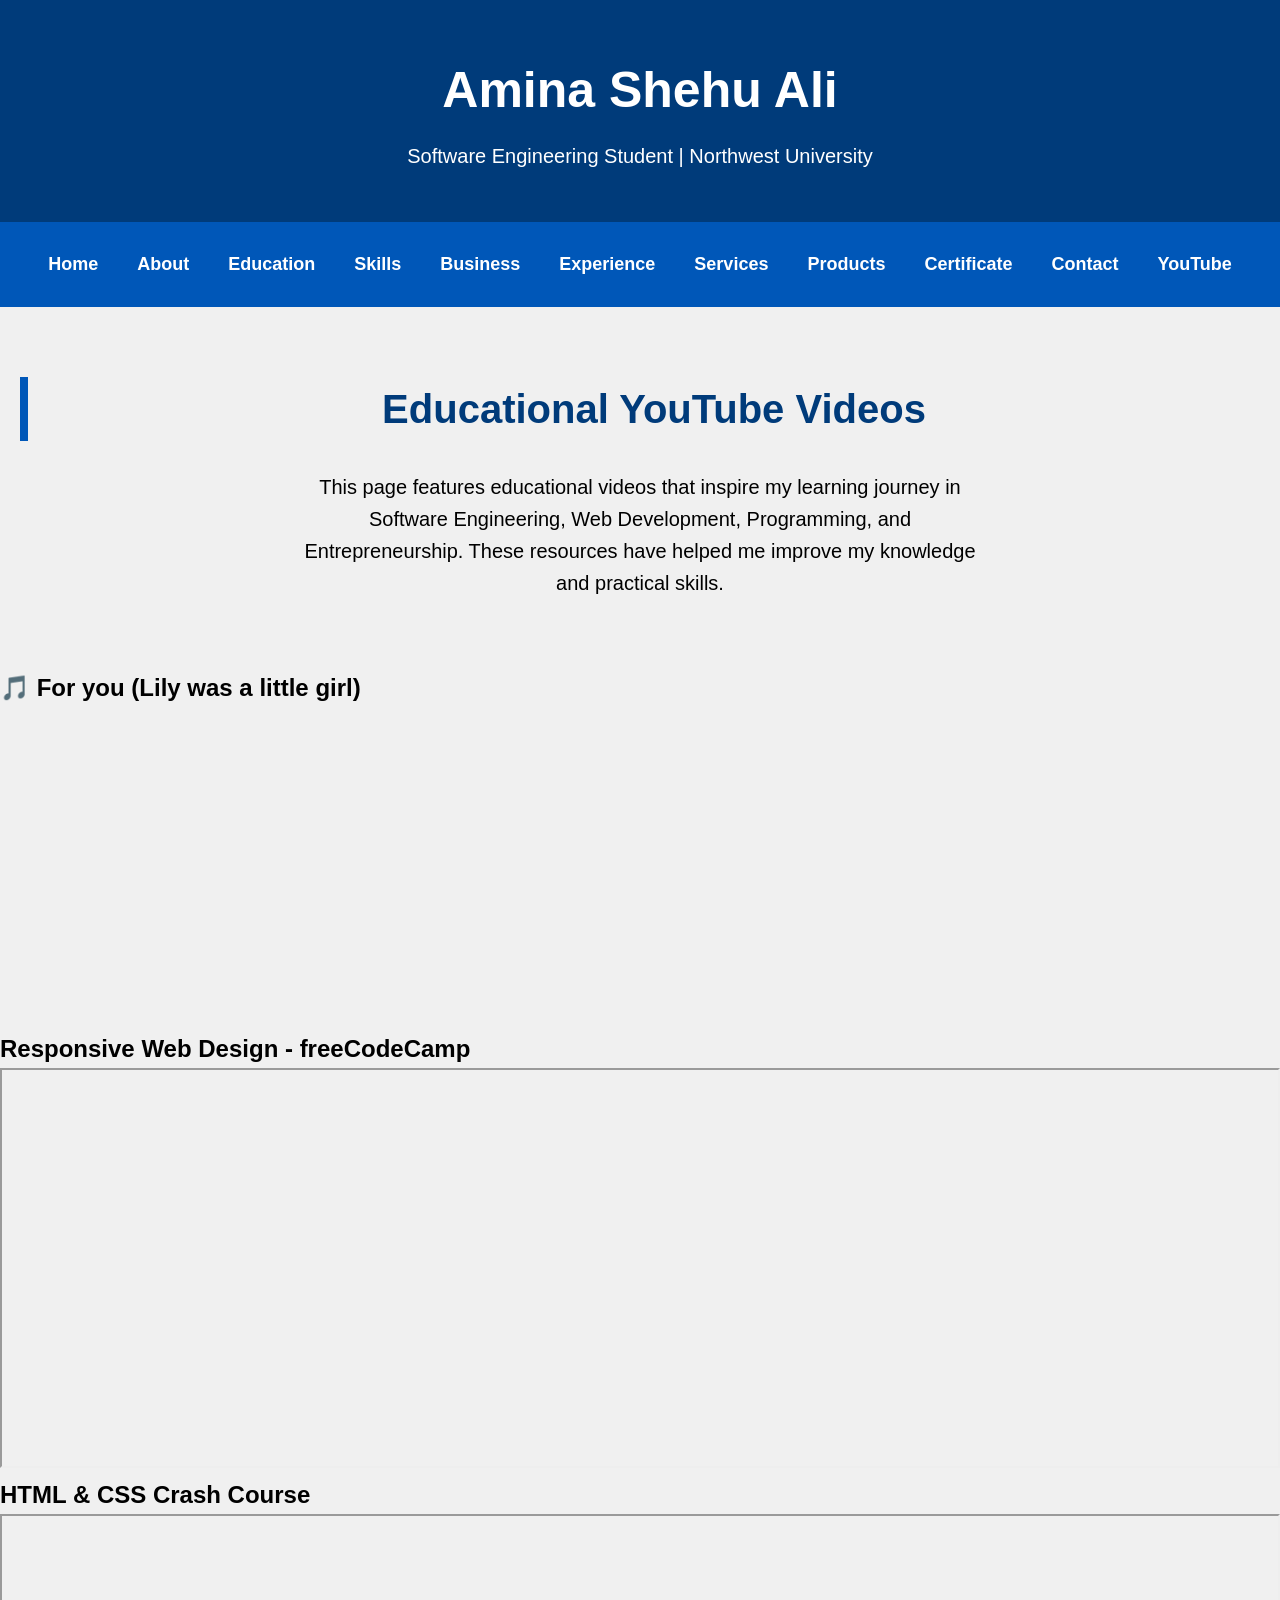
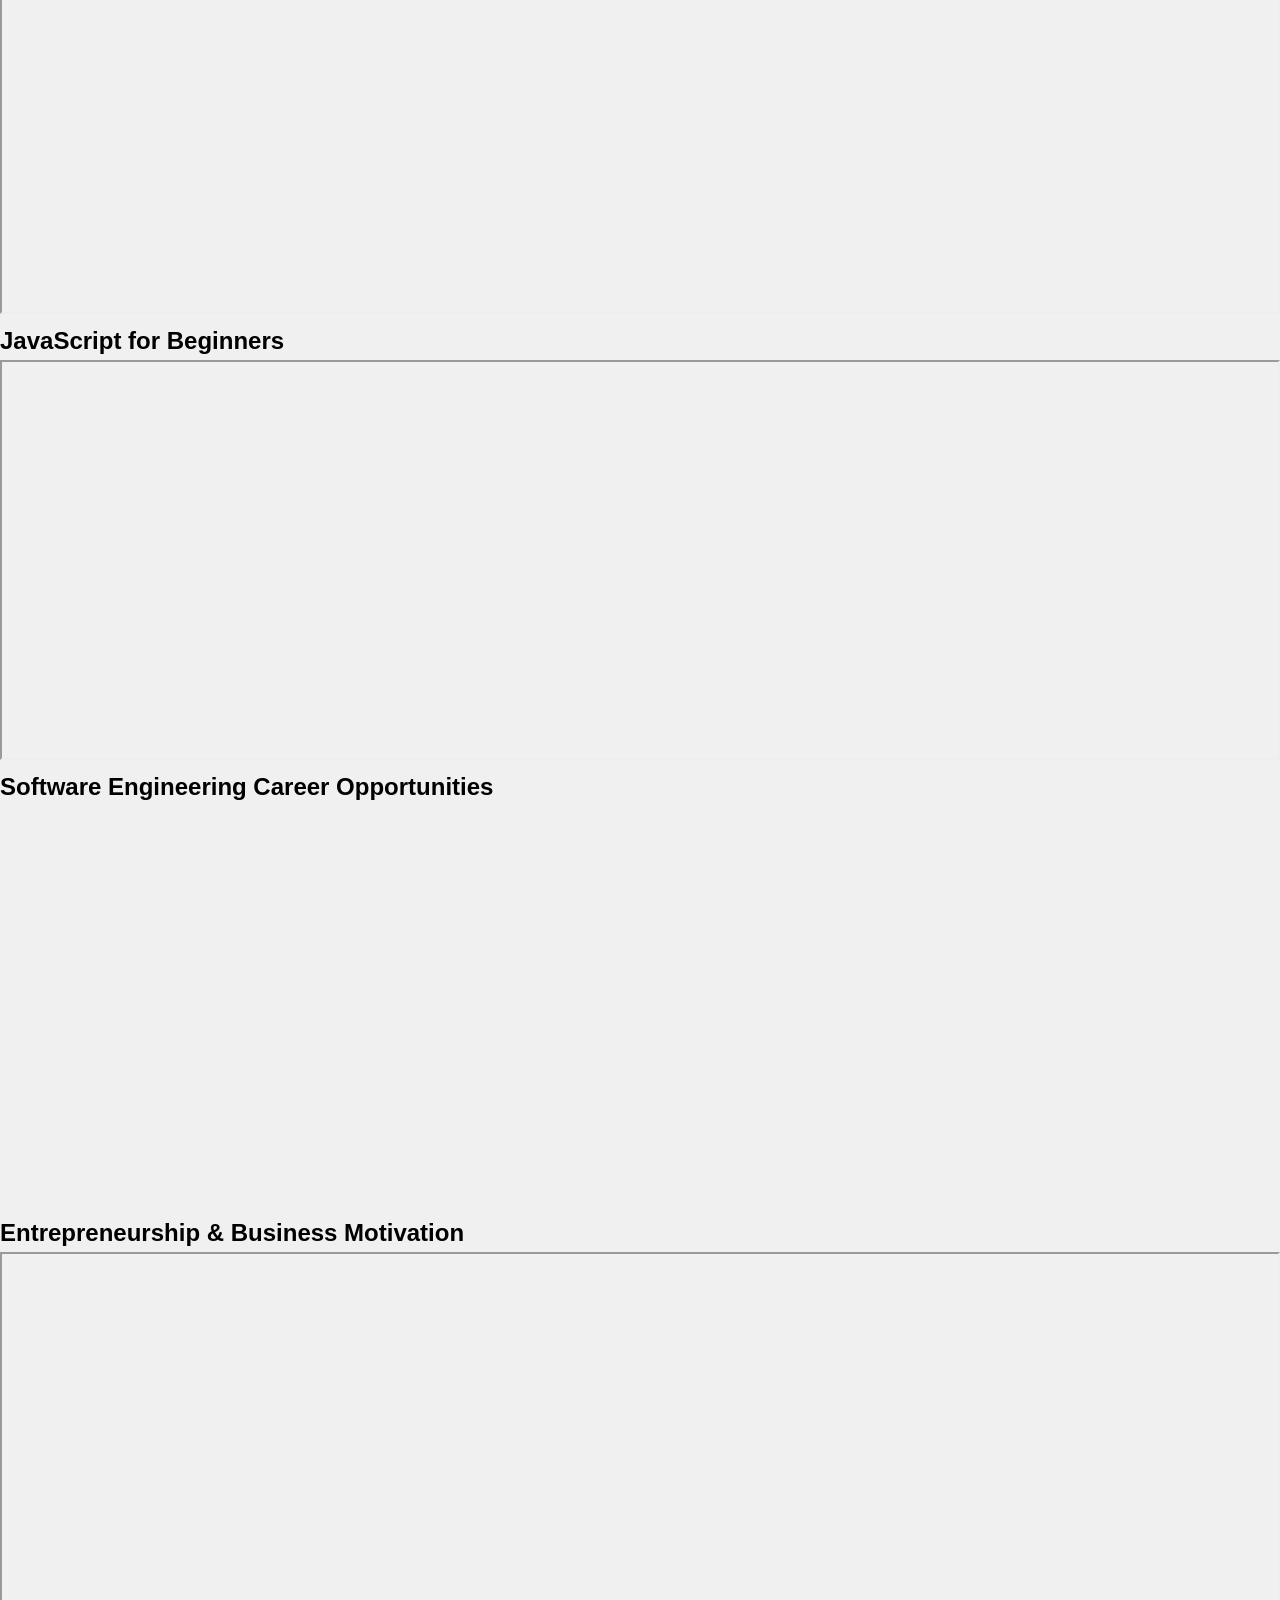
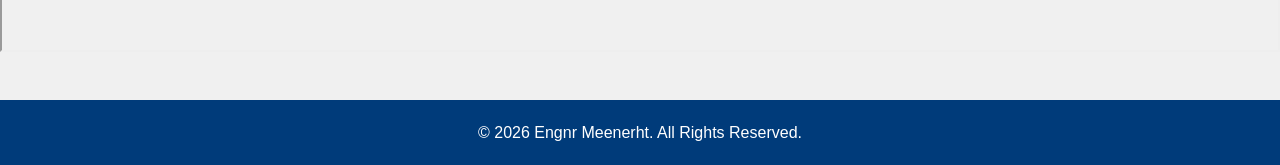
<file: youtube.html>
<!DOCTYPE html>
<html lang="en">

<head>
    <meta charset="UTF-8">
    <meta name="viewport" content="width=device-width, initial-scale=1.0">
    <title>Home - Amina Shehu Ali</title>
    <link rel="stylesheet" href="style.css">
</head>

<body>

<header>
    <h1>Amina Shehu Ali</h1>
    <p>Software Engineering Student | Northwest University</p>
</header>

<nav>
    <a href="index.html">Home</a>
    <a href="about.html">About</a>
    <a href="education.html">Education</a>
    <a href="skills.html">Skills</a>
    <a href="business.html">Business</a>
    <a href="experience.html">Experience</a>
    <a href="services.html">Services</a>
    <a href="products.html">Products</a>
    <a href="certificate.html">Certificate</a>
    <a href="contact.html">Contact</a>
    <a href="youtube.html"class="active">YouTube
</a>
</nav>

<section class="hero">
    <h2 class="section-title">Educational YouTube Videos</h2>

    <p>
        This page features educational videos that inspire my learning journey in
        Software Engineering, Web Development, Programming, and Entrepreneurship.
        These resources have helped me improve my knowledge and practical skills.
    </p>
</section>

<section class="video-container">
           <div class="video-card">
 <h2>🎵 For you (Lily was a little girl)</h2>

<iframe
    width="100%"
    height="315"
    src="https://www.youtube.com/embed/hdonNbzHHXE"
    title="Alan Walker - Lily ft. K-391 & Emelie Hollow"
    frameborder="0"
    allow="accelerometer; autoplay; clipboard-write; encrypted-media; gyroscope; picture-in-picture; web-share"
    referrerpolicy="strict-origin-when-cross-origin"
    allowfullscreen>
</iframe>

    <div class="video-card">
        <h2>Responsive Web Design - freeCodeCamp</h2>

        <iframe
            width="100%"
            height="400"
            src="https://www.youtube.com/embed/mU6anWqZJcc"
            title="Responsive Web Design"
            allowfullscreen>
        </iframe>
    </div>

    <div class="video-card">
        <h2>HTML & CSS Crash Course</h2>

        <iframe
            width="100%"
            height="400"
            src="https://www.youtube.com/embed/916GWv2Qs08"
            title="HTML and CSS"
            allowfullscreen>
        </iframe>
    </div>

    <div class="video-card">
        <h2>JavaScript for Beginners</h2>

        <iframe
            width="100%"
            height="400"
            src="https://www.youtube.com/embed/W6NZfCO5SIk"
            title="JavaScript"
            allowfullscreen>
        </iframe>
    </div>
               <div class="video-card">
<h2>Software Engineering Career Opportunities</h2>

<iframe
    width="100%"
    height="400"
    src="https://www.youtube.com/embed/zOjov-2OZ0E"
    title="Software Engineering Career Opportunities"
    frameborder="0"
    allow="accelerometer; autoplay; clipboard-write; encrypted-media; gyroscope; picture-in-picture; web-share"
    referrerpolicy="strict-origin-when-cross-origin"
    allowfullscreen>
</iframe>
               </div>
    <div class="video-card">
        <h2>Entrepreneurship & Business Motivation</h2>

        <iframe
            width="100%"
            height="400"
            src="https://www.youtube.com/embed/ZXsQAXx_ao0"
            title="Entrepreneurship"
            allowfullscreen>
        </iframe>
    </div>

</section>

<footer>
    <p>&copy; 2026 Engnr Meenerht. All Rights Reserved.</p>
</footer>

</bo
</file>
<file: style.css>
/* Reset */
*{
    margin:0;
    padding:0;
    box-sizing:border-box;
    font-family:Arial, sans-serif;
}

body{
    background:#f0f0f0;
    line-height:1.6;
}

/* Header */
header{
    background:#003B7A;
    color:white;
    text-align:center;
    padding:50px 20px;
}

header h1{
    font-size:50px;
    margin-bottom:10px;
}

header p{
    font-size:20px;
}

/* Navigation */
nav{
    background:#0057B8;
    display:flex;
    flex-wrap:wrap;
    justify-content:center;
    gap:15px;
    padding:20px;
}

nav a{
    color:white;
    text-decoration:none;
    font-weight:bold;
    font-size:18px;
    padding:8px 12px;
}

nav a:hover{
    background:white;
    color:#0057B8;
    border-radius:5px;
}

/* Hero Section */
.hero{
    text-align:center;
    padding:50px 20px;
}

.profile-pic{
    width:500px;
    height:500px;
    border-radius:50%;
    border:8px solid #0057B8;
    object-fit:cover;
    display:block;
    margin:0 auto;

    animation: float 6s ease-in-out infinite;
}

@keyframes float{
    0%{
        transform: translateY(0px);
    }
    50%{
        transform: translateY(-15px);
    }
    100%{
        transform: translateY(0px);
    }
}

.hero h2{
    color:#003B7A;
    font-size:40px;
    margin-top:20px;
}

.hero p{
    font-size:20px;
    max-width:700px;
    margin:20px auto;
}

/* Content */
.content{
    width:90%;
    max-width:1000px;
    margin:40px auto;
    padding:20px;
}

/* Section Titles */
.section-title{
    color:#003B7A;
    font-size:45px;
    border-left:8px solid #0057B8;
    padding-left:20px;
    margin-bottom:30px;
}

/* Cards */
.card{
    background:#f8f8f8;
    padding:30px;
    margin-bottom:25px;
    border-radius:20px;
    box-shadow:0 2px 8px rgba(0,0,0,0.08);
}

.card h3{
    color:#222;
    margin-bottom:15px;
    font-size:28px;
}

.card p{
    color:#444;
    font-size:20px;
    line-height:1.8;
}

/* Product Images */
.product-img{
    width:100%;
    max-width:350px;
    height:220px;
    object-fit:cover;
    border-radius:10px;
    display:block;
    margin-bottom:15px;
}

/* Forms */
form{
    display:flex;
    flex-direction:column;
    gap:15px;
}

input,
textarea{
    width:100%;
    padding:12px;
    border:1px solid #ccc;
    border-radius:5px;
}

input[type="submit"]{
    background:#003B7A;
    color:white;
    border:none;
    cursor:pointer;
    font-weight:bold;
}

input[type="submit"]:hover{
    background:#0057B8;
}

/* Footer */
footer{
    background:#003B7A;
    color:white;
    text-align:center;
    padding:20px;
    margin-top:40px;
}

/* Mobile */
@media(max-width:768px){

    header h1{
        font-size:35px;
    }

    header p{
        font-size:16px;
    }

    .profile-pic{
        width:180px;
        height:180px;
    }

    .hero h2{
        font-size:30px;
    }

    .section-title{
        font-size:35px;
    }

    nav a{
        font-size:16px;
    }

    .card h3{
        font-size:24px;
    }

    .card p{
        font-size:18px;
    }
}
.card ul{
    text-align:left;
    width:fit-content;
    margin:15px auto;
    padding-left:25px;
}

.card li{
    text-align:left;
    margin-bottom:10px;
}

    background: white;
    width: 90%;
    max-width: 400px;
    margin: 20px auto;
    padding: 20px;
    border-radius: 15px;
    box-shadow: 0 2px 10px rgba(0,0,0,0.1);
    text-align: center;
}

.card h3{
    color:#003B7A;
    margin-bottom:10px;
}

.card p{
    color:#555;
    .product-card{
    background:white;
    width:90%;
    max-width:550px;
    margin:30px auto;
    border-radius:20px 20px 0 0;
    overflow:hidden;
    box-shadow:0 2px 10px rgba(0,0,0,0.15);
    text-align:center;
}

.product-img{
    width:100%;
    height:300px;
    object-fit:cover;
    display:block;
}

.product-card h3{
    padding:20px;
    color:#003B7A;
    font-size:30px;
}
@media(max-width:768px){
    .profile-pic{
        width:300px;
        height:300px;
    }
}
   .business-video{
    width:100%;
    max-width:600px;
    border-radius:25px;
    display:block;
    margin:20px auto;
    border:5px solid #0057B8;
    box-shadow:0 8px 20px rgba(0,0,0,0.3);
} 
    .audio-section{
    width:90%;
    max-width:700px;
    margin:40px auto;
    padding:25px;
    background:#ffffff;
    border-radius:20px;
    text-align:center;
    box-shadow:0 8px 20px rgba(0,0,0,0.15);
}

.audio-section h2{
    color: #0057B8 !important;
    font-size: 55px;
    font-weight: bold;
    text-align: center;
}

.audio-section p{
    color:#555;
    font-size:18px;
    line-height:1.7;
    margin-bottom:20px;
}

.audio-section audio{
    width:100%;
    border-radius:30px;
}
.audio-player{
    width:90%;
    max-width:700px;
    margin:30px auto;
    padding:25px;
    background:#0057B8;
    border-radius:20px;
    display:flex;
    align-items:center;
    gap:15px;
    box-shadow:0 8px 20px rgba(0,0,0,0.3);
}

.audio-player button{
    background:#fff;
    color:#0057B8;
    border:none;
    padding:12px 25px;
    border-radius:50px;
    font-size:18px;
    font-weight:bold;
    cursor:pointer;
}

.audio-player button:hover{
    background:#f0f0f0;
}

.audio-player input[type=range]{
    flex:1;
    height:8px;
    cursor:pointer;
}

.audio-player span{
    color:white;
    font-size:18px;
    font-weight:bold;
        }
   .video-container{
    width:90%;
    max-width:1000px;
    margin:auto;
    padding:20px;
}

.video-card{
    background:#fff;
    margin:30px 0;
    padding:20px;
    border-radius:20px;
    box-shadow:0 5px 20px rgba(0,0,0,.2);
}

.video-card h3{
    text-align:center;
    color:#0057B8;
    margin-bottom:20px;
    font-size:28px;
}

.video-card iframe{
    width:100%;
    height:450px;
    border:none;
    border-radius:20px;
}
</file>
